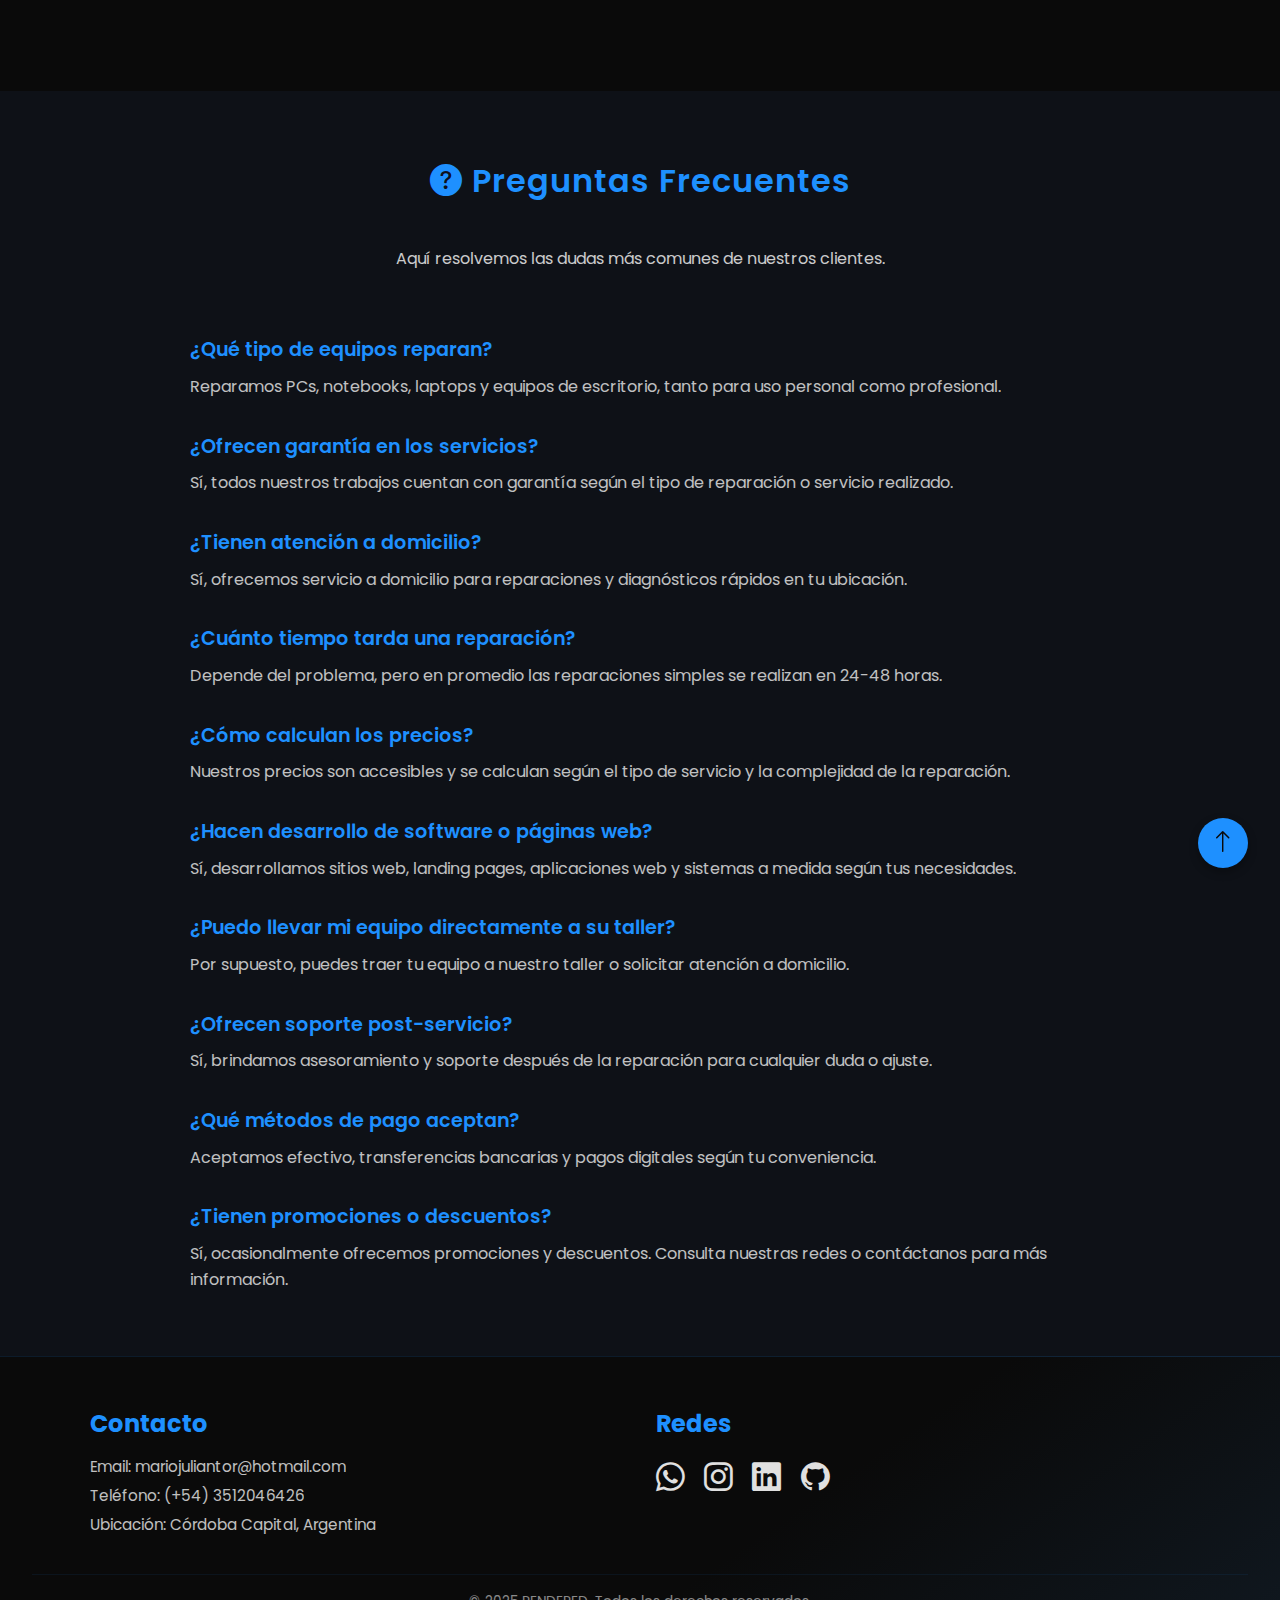
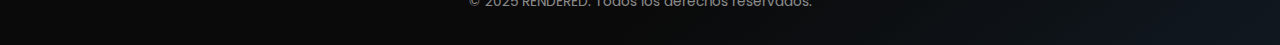
<file: pages/faq.html>
<!DOCTYPE html>
<html lang="en">

<head>
    <meta charset="UTF-8">
    <meta name="viewport" content="width=device-width, initial-scale=1.0">
    <title>RENDERED - FAQ</title>
    <link rel="stylesheet" href="../assets/styles/styles.css">
    <link href="https://fonts.googleapis.com/css2?family=Poppins:wght@300;600&display=swap" rel="stylesheet" />
    <link rel="stylesheet" href="https://cdn.jsdelivr.net/npm/bootstrap-icons@1.10.5/font/bootstrap-icons.css" />
</head>

<body>

    <header id="main-header" class="fade-in unified-header">
        <div class="header-container">
            <div class="branding">
                <h1 class="slide-up">RENDERED</h1>
            </div>

            <button class="menu-toggle" id="menu-toggle">
                <i class="bi bi-list"></i>
            </button>

            <nav class="navbar-glass" id="nav-menu">
                <ul class="nav-links">
                    <li><a href="../index.html" class="nav-item">Inicio</a></li>
                    <li><a href="./prices.html" class="nav-item">Precios</a></li>
                    <li><a href="./faq.html" class="nav-item">Preguntas frecuentes</a></li>
                </ul>
            </nav>
        </div>
    </header>

    <main>
        <section id="faq" class="faq-section">
            <div class="faq-grid">
                <h2 class="section-title"><i class="bi bi-question-circle-fill"></i> Preguntas Frecuentes</h2>
                <p>
                    Aquí resolvemos las dudas más comunes de nuestros clientes.
                </p>

                <div class="faq-item">
                    <h3>¿Qué tipo de equipos reparan?</h3>
                    <p>Reparamos PCs, notebooks, laptops y equipos de escritorio, tanto para uso personal como
                        profesional.</p>
                </div>

                <div class="faq-item">
                    <h3>¿Ofrecen garantía en los servicios?</h3>
                    <p>Sí, todos nuestros trabajos cuentan con garantía según el tipo de reparación o servicio
                        realizado.</p>
                </div>

                <div class="faq-item">
                    <h3>¿Tienen atención a domicilio?</h3>
                    <p>Sí, ofrecemos servicio a domicilio para reparaciones y diagnósticos rápidos en tu ubicación.</p>
                </div>

                <div class="faq-item">
                    <h3>¿Cuánto tiempo tarda una reparación?</h3>
                    <p>Depende del problema, pero en promedio las reparaciones simples se realizan en 24-48 horas.</p>
                </div>

                <div class="faq-item">
                    <h3>¿Cómo calculan los precios?</h3>
                    <p>Nuestros precios son accesibles y se calculan según el tipo de servicio y la complejidad de la
                        reparación.</p>
                </div>

                <div class="faq-item">
                    <h3>¿Hacen desarrollo de software o páginas web?</h3>
                    <p>Sí, desarrollamos sitios web, landing pages, aplicaciones web y sistemas a medida según tus
                        necesidades.</p>
                </div>

                <div class="faq-item">
                    <h3>¿Puedo llevar mi equipo directamente a su taller?</h3>
                    <p>Por supuesto, puedes traer tu equipo a nuestro taller o solicitar atención a domicilio.</p>
                </div>

                <div class="faq-item">
                    <h3>¿Ofrecen soporte post-servicio?</h3>
                    <p>Sí, brindamos asesoramiento y soporte después de la reparación para cualquier duda o ajuste.</p>
                </div>

                <div class="faq-item">
                    <h3>¿Qué métodos de pago aceptan?</h3>
                    <p>Aceptamos efectivo, transferencias bancarias y pagos digitales según tu conveniencia.</p>
                </div>

                <div class="faq-item">
                    <h3>¿Tienen promociones o descuentos?</h3>
                    <p>Sí, ocasionalmente ofrecemos promociones y descuentos. Consulta nuestras redes o contáctanos para
                        más información.</p>
                </div>
            </div>
        </section>

    </main>

    <footer class="main-footer">
        <div class="footer-content">
            <div class="contact-info">
                <h2>Contacto</h2>
                <p>Email: mariojuliantor@hotmail.com</p>
                <p>Teléfono: (+54) 3512046426</p>
                <p>Ubicación: Córdoba Capital, Argentina</p>
            </div>
            <div class="social-icons">
                <h2>Redes</h2>
                <div class="icons-row">
                    <a href="http://wa.me/+543512046426" class="icon" aria-label="WhatsApp" target="_blank"><i
                            class="bi bi-whatsapp"></i></a>
                    <a href="https://www.instagram.com/renderedts/" target="_blank" class="icon"
                        aria-label="Instagram"><i class="bi bi-instagram"></i></a>
                    <a href="https://www.linkedin.com/in/mario-juli%C3%A1n-molina-torres-2a8bb7247/" class="icon"
                        aria-label="LinkedIn" target="_blank"><i class="bi bi-linkedin"></i></a>
                    <a href="#" class="icon" aria-label="GitHub" target="_blank"><i class="bi bi-github"></i></a>
                </div>
            </div>
        </div>
        <div class="footer-bottom">
            <p>&copy; 2025 RENDERED. Todos los derechos reservados.</p>
        </div>
    </footer>

    <a href="#main-header" class="scroll-to-top" aria-label="Volver arriba">
        <i class="bi bi-arrow-up"></i>
    </a>

    <script src="../assets/scripts/main.js"></script>

</body>

</html>
</file>
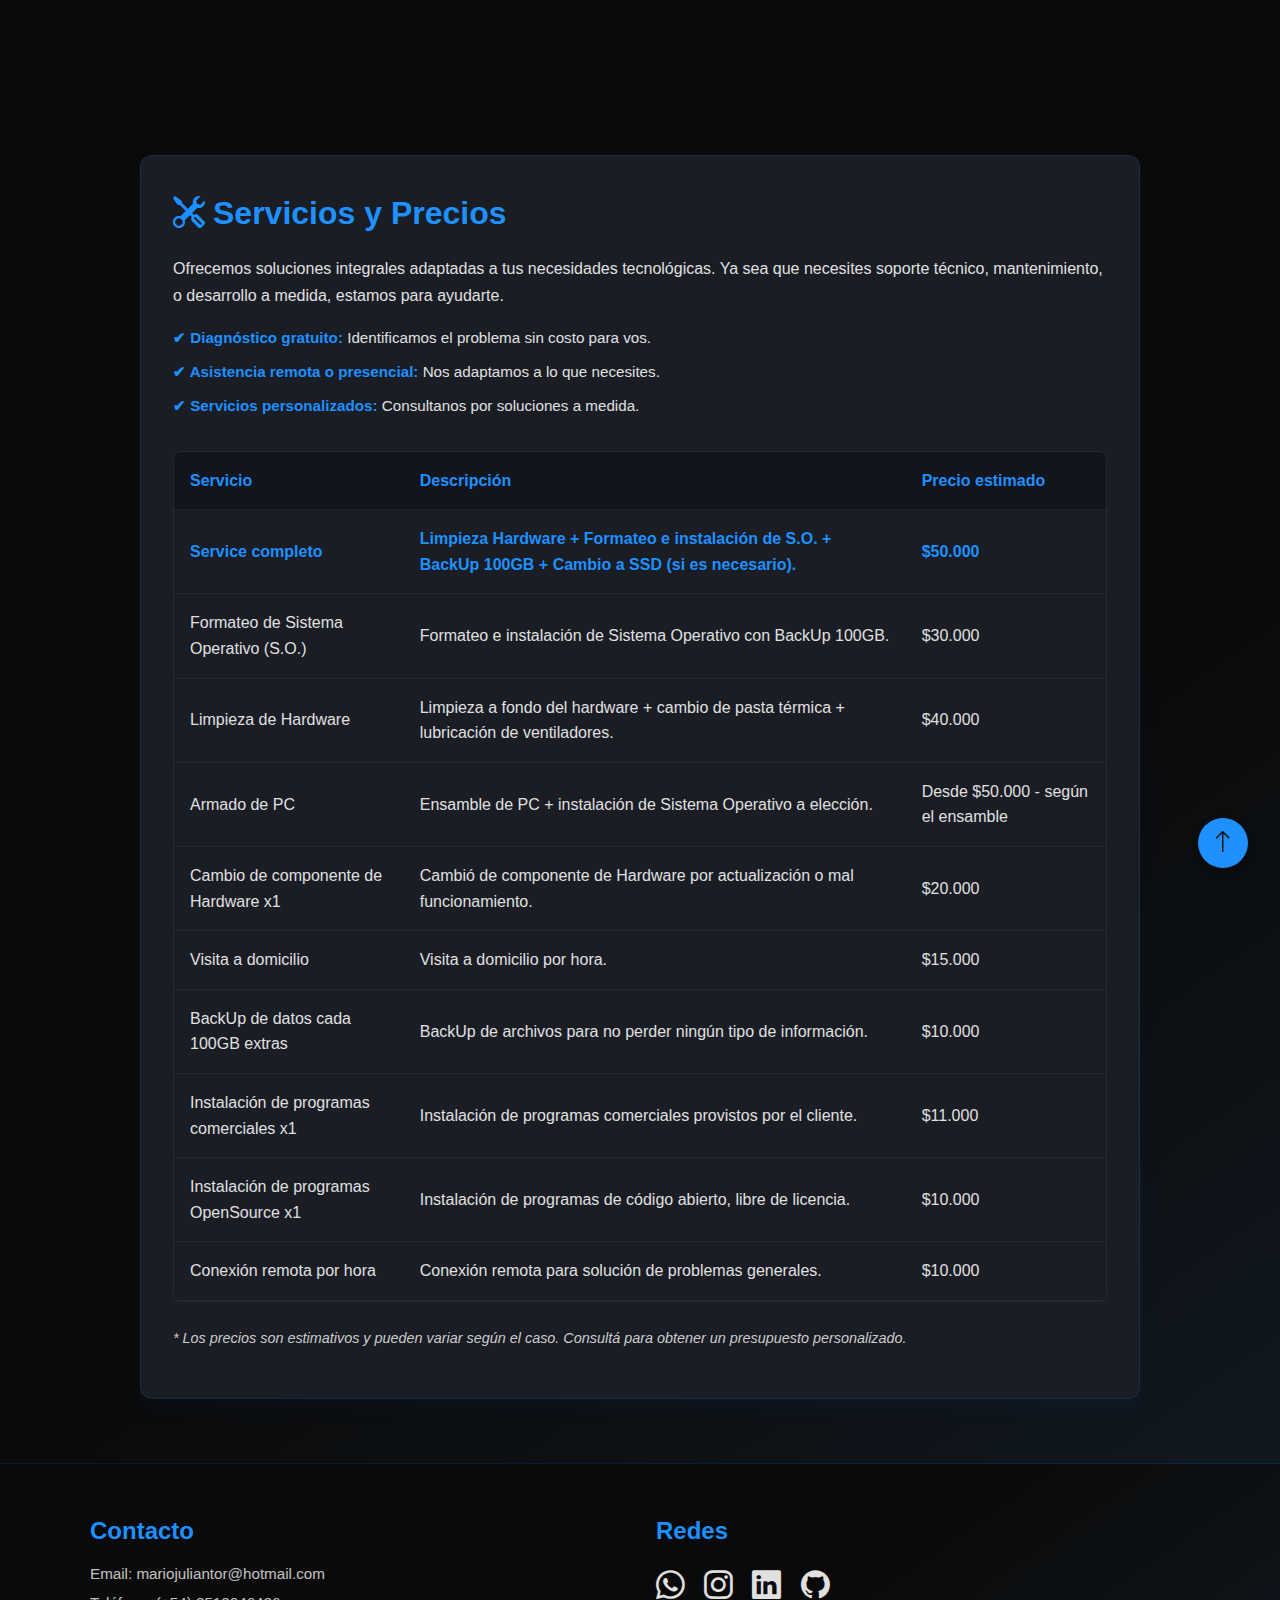
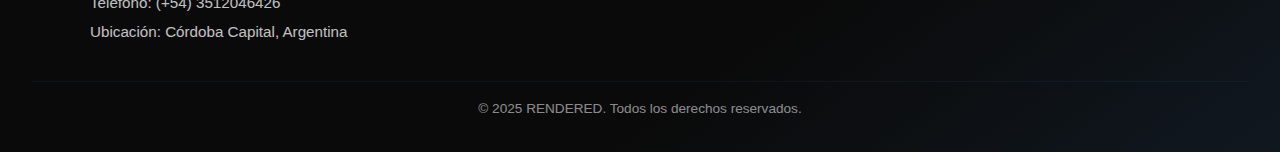
<file: pages/prices.html>
<!DOCTYPE html>
<html lang="en">

<head>
    <meta charset="UTF-8">
    <meta name="viewport" content="width=device-width, initial-scale=1.0">
    <title>RENDERED - Precios</title>
    <link rel="stylesheet" href="../assets/styles/styles.css">
    <link rel="stylesheet" href="https://cdn.jsdelivr.net/npm/bootstrap-icons@1.10.5/font/bootstrap-icons.css" />
</head>

<body>

    <header id="main-header" class="fade-in unified-header">
        <div class="header-container">
            <div class="branding">
                <h1 class="slide-up">RENDERED</h1>
            </div>
            <nav class="navbar-glass">
                <ul class="nav-links">
                    <li><a href="../index.html" class="nav-item">Inicio</a></li>
                    <li><a href="./prices.html" class="nav-item">Precios</a></li>
                    <li><a href="./faq.html" class="nav-item">Preguntas frecuentes</a></li>
                </ul>
            </nav>
        </div>
    </header>

    <section class="services-section">
        <div class="services-container">
            <h1><i class="bi bi-tools"></i> Servicios y Precios</h1>
            <p>Ofrecemos soluciones integrales adaptadas a tus necesidades tecnológicas. Ya sea que necesites soporte
                técnico, mantenimiento, o desarrollo a medida, estamos para ayudarte.</p>

            <div class="services-info">
                <p><strong>✔ Diagnóstico gratuito:</strong> Identificamos el problema sin costo para vos.</p>
                <p><strong>✔ Asistencia remota o presencial:</strong> Nos adaptamos a lo que necesites.</p>
                <p><strong>✔ Servicios personalizados:</strong> Consultanos por soluciones a medida.</p>
            </div>

            <div class="table-wrapper">
                <table class="services-table">
                    <thead>
                        <tr>
                            <th>Servicio</th>
                            <th>Descripción</th>
                            <th>Precio estimado</th>
                        </tr>
                    </thead>
                    <tbody>
                        <tr>
                            <td><strong>Service completo</strong></td>
                            <td><strong>Limpieza Hardware + Formateo e instalación de S.O. + BackUp 100GB + Cambio a SSD (si es necesario).</strong></td>
                            <td><strong>$50.000</strong></td>
                        </tr>
                        <tr>
                            <td>Formateo de Sistema Operativo (S.O.)</td>
                            <td>Formateo e instalación de Sistema Operativo con BackUp 100GB.</td>
                            <td>$30.000</td>
                        </tr>
                        <tr>
                            <td>Limpieza de Hardware</td>
                            <td>Limpieza a fondo del hardware + cambio de pasta térmica + lubricación de ventiladores.</td>
                            <td>$40.000</td>
                        </tr>
                        <tr>
                            <td>Armado de PC</td>
                            <td>Ensamble de PC + instalación de Sistema Operativo a elección.</td>
                            <td>Desde $50.000 - según el ensamble</td>
                        </tr>
                        <tr>
                            <td>Cambio de componente de Hardware x1</td>
                            <td>Cambió de componente de Hardware por actualización o mal funcionamiento.</td>
                            <td>$20.000</td>
                        </tr>
                        <tr>
                            <td>Visita a domicilio</td>
                            <td>Visita a domicilio por hora.</td>
                            <td>$15.000</td>
                        </tr>
                        <tr>
                            <td>BackUp de datos cada 100GB extras</td>
                            <td>BackUp de archivos para no perder ningún tipo de información.</td>
                            <td>$10.000</td>
                        </tr>
                        <tr>
                            <td>Instalación de programas comerciales x1</td>
                            <td>Instalación de programas comerciales provistos por el cliente.</td>
                            <td>$11.000</td>
                        </tr>
                        <tr>
                            <td>Instalación de programas OpenSource x1</td>
                            <td>Instalación de programas de código abierto, libre de licencia.</td>
                            <td>$10.000</td>
                        </tr>
                        <tr>
                            <td>Conexión remota por hora</td>
                            <td>Conexión remota para solución de problemas generales.</td>
                            <td>$10.000</td>
                        </tr>
                    </tbody>
                </table>
            </div>

            <p class="note">* Los precios son estimativos y pueden variar según el caso. Consultá para obtener un
                presupuesto personalizado.</p>
        </div>
    </section>

    <footer class="main-footer">
        <div class="footer-content">
            <div class="contact-info">
                <h2>Contacto</h2>
                <p>Email: mariojuliantor@hotmail.com</p>
                <p>Teléfono: (+54) 3512046426</p>
                <p>Ubicación: Córdoba Capital, Argentina</p>
            </div>
            <div class="social-icons">
                <h2>Redes</h2>
                <div class="icons-row">
                    <a href="http://wa.me/+543512046426" class="icon" aria-label="WhatsApp" target="_blank"><i
                            class="bi bi-whatsapp"></i></a>
                    <a href="https://www.instagram.com/renderedts/" target="_blank" class="icon"
                        aria-label="Instagram"><i class="bi bi-instagram"></i></a>
                    <a href="https://www.linkedin.com/in/mario-juli%C3%A1n-molina-torres-2a8bb7247/" class="icon"
                        aria-label="LinkedIn" target="_blank"><i class="bi bi-linkedin"></i></a>
                    <a href="#" class="icon" aria-label="GitHub" target="_blank"><i class="bi bi-github"></i></a>
                </div>
            </div>
        </div>
        <div class="footer-bottom">
            <p>&copy; 2025 RENDERED. Todos los derechos reservados.</p>
        </div>
    </footer>

    <a href="#main-header" class="scroll-to-top" aria-label="Volver arriba">
        <i class="bi bi-arrow-up"></i>
    </a>

</body>

</html>
</file>
<file: assets/styles/styles.css>
:root {
    --color-bg: #0a0a0a;
    --color-primary: #1e90ff;
    --color-text: #e0e0e0;
    --color-hover: #1e90ff22;
    --transition: 0.3s ease;
    --glass-bg: rgba(10, 10, 10, 0.7);
}

* {
    margin: 0;
    padding: 0;
    box-sizing: border-box;
}

html {
    scroll-behavior: smooth;
}

body {
    background-color: var(--color-bg);
    font-family: 'Poppins', sans-serif;
    color: var(--color-text);
    line-height: 1.6;
    overflow-x: hidden;
}

header {
    background: linear-gradient(145deg, #0a0a0a 60%, #101820);
    text-align: unset;
    border-bottom: 1px solid var(--color-hover);
    position: relative;
}

.unified-header {
    border-bottom: 1px solid var(--color-hover);
    background: linear-gradient(145deg, #0a0a0a 60%, #101820);
}

.header-container {
    display: flex;
    flex-direction: row;
    justify-content: space-between;
    align-items: center;
    max-width: 1200px;
    margin: 0 auto;
    width: 100%;
    gap: 0;
}

.branding {
    display: flex;
    flex-direction: row;
    align-items: center;
    justify-content: flex-start;
}

.branding h1 {
    font-size: 3.5rem;
    font-weight: 600;
    color: var(--color-primary);
    letter-spacing: 3px;
    margin-bottom: 0;
    text-align: left;
    text-shadow: 0 2px 5px rgba(30, 144, 255, 0.2);
}

.navbar-glass {
    position: static;
    background: none;
    border: none;
    box-shadow: none;
    padding: 0;
    backdrop-filter: none;
    -webkit-backdrop-filter: none;
    display: flex;
    align-items: center;
    justify-content: flex-end;
    flex: 0 0 auto;
}

.nav-links {
    list-style: none;
    display: flex;
    gap: 2rem;
    flex-direction: row;
    align-items: center;
    justify-content: flex-end;
}

.nav-links li a {
    text-decoration: none;
    color: var(--color-text);
    font-weight: 300;
    font-size: 1rem;
    padding: 0.5rem 1rem;
    position: relative;
    transition: all var(--transition);
    border-radius: 4px;
}

.nav-links li a::after {
    content: '';
    position: absolute;
    left: 0;
    bottom: 0;
    height: 2px;
    width: 100%;
    background-color: var(--color-primary);
    transform: scaleX(0);
    transform-origin: right;
    transition: transform 0.3s ease;
}

.nav-links li a:hover {
    color: var(--color-primary);
    background-color: #1e90ff0d;
    box-shadow: 0 0 10px rgba(30, 144, 255, 0.08);
}

.nav-links li a:hover::after {
    transform: scaleX(1);
    transform-origin: left;
}

.fade-in {
    animation: fadeIn 1s ease forwards;
    opacity: 0;
}

.slide-up {
    animation: slideUp 1.2s ease-out forwards;
    transform: translateY(20px);
    opacity: 0;
}

.nav-item {
    opacity: 0;
    animation: fadeInUp 0.8s ease forwards;
}

.nav-item:nth-child(1) {
    animation-delay: 1s;
}

.nav-item:nth-child(2) {
    animation-delay: 1.2s;
}

.nav-item:nth-child(3) {
    animation-delay: 1.4s;
}

.nav-item:nth-child(4) {
    animation-delay: 1.6s;
}

/* Botón hamburguesa */
.menu-toggle {
    background: none;
    border: none;
    font-size: 2rem;
    color: var(--color-primary);
    cursor: pointer;
    display: none;    
    z-index: 1100;
}

/* Responsive */
@media (max-width: 768px) {

    .menu-toggle {
        display: block;        
    }

    .navbar-glass {
        position: absolute;
        top: 100%;
        right: 0;
        background: linear-gradient(145deg, #0a0a0a 60%, #101820);
        width: 100%;
        max-height: 0;
        overflow: hidden;
        transition: max-height 0.3s ease;
        border-top: 1px solid var(--color-hover);
    }

    .navbar-glass.open {
        max-height: 300px;        
    }

    .nav-links {
        flex-direction: column;
        justify-content: flex-start;
        align-items: center;
        padding: 1rem 0;
        gap: 1rem;
    }

    .nav-links li a {
        font-size: 1.1rem;
        width: 100%;
        text-align: center;
    }
}

.main-footer {
    background: linear-gradient(145deg, #0a0a0a 60%, #101820);
    padding: 3rem 2rem 2rem;
    color: var(--color-text);
    border-top: 1px solid var(--color-hover);
}

.footer-content {
    max-width: 1100px;
    margin: 0 auto;
    display: flex;
    justify-content: space-between;
    align-items: flex-start;
    flex-wrap: wrap;
    gap: 2rem;
}

.contact-info,
.social-icons {
    flex: 1;
    min-width: 250px;
}

.contact-info h2,
.social-icons h2 {
    color: var(--color-primary);
    font-size: 1.5rem;
    margin-bottom: 0.7rem;
}

.contact-info p {
    margin: 0.3rem 0;
    font-size: 0.95rem;
    opacity: 0.85;
}

.icons-row {
    display: flex;
    gap: 1.2rem;
    margin-top: 0.5rem;
}

.icon {
    font-size: 1.8rem;
    color: var(--color-text);
    transition: transform 0.3s ease, color 0.3s ease;
}

.icon:hover {
    transform: translateY(-5px);
    color: var(--color-primary);
}

.footer-bottom {
    margin-top: 2rem;
    text-align: center;
    font-size: 0.85rem;
    opacity: 0.6;
    border-top: 1px solid var(--color-hover);
    padding-top: 1rem;
}

.scroll-to-top {
    position: fixed;
    bottom: 2rem;
    right: 2rem;
    background-color: var(--color-primary);
    color: var(--color-bg);
    border-radius: 50%;
    width: 50px;
    height: 50px;
    font-size: 1.5rem;
    display: flex;
    justify-content: center;
    align-items: center;
    text-decoration: none;
    box-shadow: 0 4px 10px rgba(0, 0, 0, 0.3);
    transition: transform 0.3s ease, background-color 0.3s ease;
    z-index: 1000;
}

.scroll-to-top:hover {
    transform: translateY(-5px);
    background-color: #0073e6;
}


.hero-section {
    background: linear-gradient(145deg, #0a0a0a 60%, #101820);
    padding: 5rem 2rem;
    text-align: center;
    border-bottom: 1px solid var(--color-hover);
}

.hero-content h2 {
    font-size: 2.5rem;
    color: var(--color-primary);
    margin-bottom: 1rem;
}

.hero-content p {
    font-size: 1.1rem;
    max-width: 700px;
    margin: 0 auto 2rem;
    opacity: 0.85;
}

.hero-button {
    display: inline-block;
    background-color: var(--color-primary);
    color: var(--color-bg);
    padding: 0.8rem 1.8rem;
    border-radius: 10px;
    text-decoration: none;
    font-size: 1rem;
    transition: background-color 0.3s ease, transform 0.3s ease;
}

.hero-button:hover {
    cursor: pointer;
    background-color: #0073e6;
    transform: translateY(-3px);
}

.hero-gallery {
    margin-top: 3rem;
    position: relative;
    max-width: 900px;
    aspect-ratio: 16 / 9;
    margin-left: auto;
    margin-right: auto;
    overflow: hidden;
    border-radius: 12px;
    border: 2px solid var(--color-hover);
    box-shadow: 0 8px 20px rgba(0, 123, 255, 0.08);
}

.carousel-track {
    display: flex;
    width: 100%;
    height: 100%;
    transition: transform 0.8s ease-in-out;
    will-change: transform;
}

.carousel-track img {
    width: 100%;
    height: 100%;
    object-fit: cover;
    flex: 0 0 100%;
    display: block;
    border-radius: 12px;
}

@media (max-width: 768px) {
    .hero-gallery {
        max-width: 100%;
        box-sizing: border-box;
    }

    .carousel-track {
        gap: 0;
    }

    .carousel-track img {
        border-radius: 10px;
    }
}

.services-section {
    background: linear-gradient(145deg, #0a0a0a 60%, #101820);
    color: var(--color-text);
    padding: 4rem 2rem;
    display: flex;
    justify-content: center;
}

.services-grid {
    max-width: 1200px;
    width: 100%;
    display: flex;
    flex-direction: column;
    gap: 2.5rem;
}

/* Texto superior */
.services-text {
    text-align: center;
    max-width: 800px;
    margin: 0 auto;
}

.services-text p {
    font-size: 1rem;
    line-height: 1.7;
    opacity: 0.9;
}

/* Contenedor de cards */
.services-cards {
    display: grid;
    grid-template-columns: repeat(auto-fit, minmax(260px, 1fr));
    gap: 2rem;
}

/* Card */
.service-card {
    background-color: #1a1d24;
    border: 1px solid var(--color-hover);
    border-radius: 12px;
    padding: 2rem 1.5rem;
    text-align: center;
    transition: transform 0.3s ease, box-shadow 0.3s ease, border-color 0.3s ease;
    box-shadow: 0 6px 16px rgba(0, 123, 255, 0.08);
}

.service-card:hover {
    transform: translateY(-6px);
    border-color: var(--color-primary);
    box-shadow: 0 12px 28px rgba(30, 144, 255, 0.18);
    cursor: pointer;
}

.service-card i {
    font-size: 2.5rem;
    color: var(--color-primary);
    margin-bottom: 1rem;
    display: block;
}

.service-card h3 {
    font-size: 1.3rem;
    color: var(--color-primary);
    margin-bottom: 0.8rem;
    font-weight: 600;
}

.service-card p {
    font-size: 0.95rem;
    opacity: 0.85;
    line-height: 1.6;
}

.services-button {
    display: flex;
    justify-content: flex-end;
    margin-top: 2rem;
}

.choose-section {
    background: linear-gradient(145deg, #0a0a0a 60%, #101820);
    color: var(--color-text);
    padding: 4rem 2rem;
    display: flex;
    justify-content: center;
}

.choose-grid {
    max-width: 1200px;
    width: 100%;
    display: flex;
    flex-direction: column;
    gap: 2.5rem;
}

/* Texto superior */
.choose-text {
    text-align: center;
    max-width: 800px;
    margin: 0 auto;
}

.choose-text p {
    font-size: 1rem;
    line-height: 1.7;
    opacity: 0.9;
}

/* Contenedor de cards */
.choose-cards {
    display: grid;
    grid-template-columns: repeat(auto-fit, minmax(240px, 1fr));
    gap: 2rem;
}

/* Card */
.choose-card {
    background-color: #1a1d24;
    border: 1px solid var(--color-hover);
    border-radius: 12px;
    padding: 2rem 1.5rem;
    text-align: center;
    transition: transform 0.3s ease, box-shadow 0.3s ease, border-color 0.3s ease;
    box-shadow: 0 6px 16px rgba(0, 123, 255, 0.08);
}

.choose-card:hover,
.mvv-item:hover {
    transform: translateY(-6px);
    border-color: var(--color-primary);
    box-shadow: 0 12px 28px rgba(30, 144, 255, 0.18);
    cursor: pointer;
}

.choose-card i {
    font-size: 2.3rem;
    color: var(--color-primary);
    margin-bottom: 1rem;
    display: block;
}

.choose-card h3 {
    font-size: 1.2rem;
    color: var(--color-primary);
    margin-bottom: 0.8rem;
    font-weight: 600;
}

.choose-card p {
    font-size: 0.95rem;
    opacity: 0.85;
    line-height: 1.6;
}

.mvv-section {
    margin-top: 3rem;
    display: grid;
    grid-template-columns: repeat(auto-fit, minmax(250px, 1fr));
    gap: 2rem;
}

.mvv-item {
    background-color: #1a1d24;
    border: 1px solid var(--color-hover);
    border-radius: 12px;
    padding: 2rem 1.5rem;
    text-align: center;
    transition: transform 0.3s ease, box-shadow 0.3s ease, border-color 0.3s ease;
    box-shadow: 0 6px 16px rgba(0, 123, 255, 0.08);
}

.mvv-item h3 {
    font-size: 1.4rem;
    margin-bottom: 0.8rem;
    color: var(--color-primary);
}

.mvv-item i {
    margin-right: 0.5rem;
    color: #007bff;
}

.section-title {
    font-size: 2rem;
    color: var(--color-primary);
    margin-bottom: 1.5rem;
    font-weight: 600;
    letter-spacing: 1px;
}

strong {
    color: var(--color-primary);
    font-weight: 600;
}

.services-section {
    background: linear-gradient(145deg, #0a0a0a 60%, #101820);
    color: var(--color-text);
    padding: 4rem 2rem;
    display: flex;
    justify-content: center;
}

.services-container {
    max-width: 1000px;
    width: 100%;
    padding: 2rem;
    background-color: #1a1d24;
    border-radius: 12px;
    border: 1px solid var(--color-hover);
    box-shadow: 0 8px 20px rgba(0, 123, 255, 0.05);
}

.services-container h1 {
    font-size: 2rem;
    margin-bottom: 1rem;
    color: var(--color-primary);
    display: flex;
    align-items: center;
    gap: 0.5rem;
}

.services-container p {
    line-height: 1.7;
    margin-bottom: 1rem;
}

.services-info p {
    margin: 0.5rem 0;
    font-size: 0.95rem;
}

.table-wrapper {
    overflow-x: auto;
    margin-top: 2rem;
    border-radius: 8px;
    border: 1px solid var(--color-hover);
}

.services-table {
    width: 100%;
    border-collapse: collapse;
    color: var(--color-text);
}

.services-table th,
.services-table td {
    padding: 1rem;
    text-align: left;
    border-bottom: 1px solid rgba(255, 255, 255, 0.05);
}

.services-table thead {
    background-color: #12151c;
    color: var(--color-primary);
}

.services-table tbody tr:hover {
    background-color: rgba(0, 123, 255, 0.05);
    transition: background-color 0.3s ease;
}

.testimonials-section {
    background: linear-gradient(145deg, #0a0a0a 60%, #101820);
    color: var(--color-text);
    padding: 4rem 2rem;
    display: flex;
    justify-content: center;
}

.testimonials-grid {
    max-width: 1000px;
    width: 100%;
    display: flex;
    flex-direction: column;
    gap: 2rem;
}

/* Texto inicial */
.testimonials-text {
    text-align: center;
    max-width: 800px;
    margin: 0 auto 1rem;
}

.testimonials-text p {
    font-size: 1rem;
    line-height: 1.7;
    opacity: 0.9;
}

/* Testimonial */
.testimonial {
    background-color: #1a1d24;
    border-left: 4px solid var(--color-primary);
    padding: 1.5rem 2rem;
    border-radius: 10px;
    box-shadow: 0 6px 16px rgba(0, 123, 255, 0.08);
    position: relative;
}

.testimonial-header {
    display: flex;
    align-items: center;
    justify-content: space-between;
    margin-bottom: 0.8rem;
}

.testimonial-header h3 {
    font-size: 1.1rem;
    color: var(--color-primary);
    margin: 0;
}

.stars {
    color: var(--color-primary);
    font-size: 1.1rem;
}

.testimonial-comment {
    font-size: 0.95rem;
    line-height: 1.6;
    opacity: 0.9;
    font-style: italic;
}

.gallery-section {
    background: linear-gradient(145deg, #0a0a0a 60%, #101820);
    color: var(--color-text);
    padding: 4rem 2rem;
    text-align: center;
}

.gallery-text {
    max-width: 800px;
    margin: 0 auto 2rem;
}

.gallery-text p {
    font-size: 1rem;
    line-height: 1.7;
    opacity: 0.9;
}

/* Grid de imágenes */
.gallery-grid {
    display: grid;
    grid-template-columns: repeat(auto-fit, minmax(280px, 1fr));
    gap: 1.5rem;
    max-width: 1100px;
    margin: 0 auto;
}

/* Estilo de imágenes */
.gallery-grid img {
    width: 100%;
    aspect-ratio: 9 / 16;
    object-fit: cover;
    height: auto;
    border-radius: 12px;
    object-fit: cover;
    box-shadow: 0 6px 16px rgba(0, 123, 255, 0.08);
    transition: transform 0.3s ease, box-shadow 0.3s ease;
}

/* Hover */
.gallery-grid img:hover {
    transform: scale(1.1);
    box-shadow: 0 8px 20px rgba(0, 123, 255, 0.15);
}

.cta-section {
    background-color: var(--color-primary);
    color: #fff;
    padding: 4rem 2rem;
    text-align: center;
    border-radius: 12px;
    margin: 3rem auto;
    max-width: 1000px;
    box-shadow: 0 6px 20px rgba(0, 123, 255, 0.25);
}

.cta-content {
    max-width: 700px;
    margin: 0 auto;
}

.cta-title {
    font-size: 2rem;
    margin-bottom: 1rem;
}

.cta-subtitle {
    font-size: 1.1rem;
    line-height: 1.6;
    margin-bottom: 2rem;
}

.cta-button {
    display: inline-block;
    padding: 0.9rem 2.2rem;
    font-size: 1.1rem;
    font-weight: bold;
    color: #fff;
    background-color: #0e1117;
    border-radius: 8px;
    text-decoration: none;
    transition: all 0.3s ease;
}

.cta-button:hover {
    background-color: #1a1d24;
    transform: scale(1.05);
    box-shadow: 0 4px 12px rgba(0, 0, 0, 0.3);
}

.cta-note {
    margin-top: 1.5rem;
    font-size: 1.1rem;
    opacity: 0.9;
}

.modal-overlay {
    position: fixed;
    top: 0;
    left: 0;
    width: 100%;
    height: 100%;
    background: rgba(0, 0, 0, 0.7);
    display: flex;
    justify-content: center;
    align-items: center;
    z-index: 2000;
    opacity: 0;
    pointer-events: none;
    transition: opacity 0.4s ease;
}

/* Caja del modal */
.modal-content {
    background: linear-gradient(145deg, #0a0a0a 60%, #101820);
    padding: 2rem;
    border-radius: 12px;
    width: 90%;
    max-width: 400px;
    text-align: left;
    border: 1px solid var(--color-hover);
    box-shadow: 0 8px 20px rgba(0, 123, 255, 0.15);
    transform: translateY(30px);
    transition: transform 0.4s ease, opacity 0.4s ease;
    opacity: 0;
}

.modal-content h3 {
    margin-bottom: 1rem;
    color: var(--color-primary);
    text-align: center;
}

.modal-content label {
    display: block;
    margin-top: 1rem;
    font-size: 0.9rem;
    color: var(--color-text);
}

.modal-content input {
    width: 100%;
    margin-top: 0.3rem;
    padding: 0.7rem;
    border-radius: 8px;
    border: 1px solid var(--color-hover);
    background: #111;
    color: var(--color-text);
    outline: none;
}

.modal-content input:focus {
    border-color: var(--color-primary);
}

/* Botones del modal */
.modal-actions {
    margin-top: 1.5rem;
    display: flex;
    justify-content: space-between;
    gap: 1rem;
}

.close-button {
    background: #222;
    color: var(--color-text);
    padding: 0.8rem 1.5rem;
    border: none;
    border-radius: 8px;
    cursor: pointer;
    transition: background 0.3s ease;
}

.close-button:hover {
    background: #333;
}

.modal-overlay.active {
    opacity: 1;
    pointer-events: auto;
}

.modal-overlay.active .modal-content {
    transform: translateY(0);
    opacity: 1;
}

/* Animación de salida */
.modal-overlay.closing {
    opacity: 0;
    pointer-events: none;
}

.modal-overlay.closing .modal-content {
    transform: translateY(40px);
    opacity: 0;
}

.faq-section {
    background-color: #0e1117;
    color: var(--color-text);
    padding: 4rem 2rem;
    display: flex;
    justify-content: center;
}

.faq-grid {
    max-width: 900px;
    width: 100%;
    display: flex;
    flex-direction: column;
    gap: 2rem;
    text-align: left;
}

.faq-grid h2 {
    text-align: center;
    color: var(--color-primary);
    margin-bottom: 0.5rem;
}

.faq-grid>p {
    text-align: center;
    font-size: 1rem;
    opacity: 0.9;
    margin-bottom: 2rem;
}

/* FAQ items */
.faq-item h3 {
    color: var(--color-primary);
    font-size: 1.2rem;
    margin-bottom: 0.5rem;
    font-weight: 600;
}

.faq-item p {
    font-size: 1rem;
    line-height: 1.6;
    opacity: 0.85;
}

.note {
    margin-top: 1.5rem;
    font-size: 0.9rem;
    color: #ccc;
    font-style: italic;
}

@keyframes fadeIn {
    to {
        opacity: 1;
    }
}

@keyframes slideUp {
    to {
        transform: translateY(0);
        opacity: 1;
    }
}

@keyframes fadeInUp {
    from {
        opacity: 0;
        transform: translateY(10px);
    }

    to {
        opacity: 1;
        transform: translateY(0);
    }
}

@media (max-width: 900px) {
    .header-container {
        flex-direction: row;
        align-items: center;
        gap: 1rem;
        padding: 0.5rem 1rem;
    }

    .navbar-glass {
        justify-content: flex-start;
        margin-top: 0;
        order: 3;
        width: 100%;
    }

    .nav-links {
        justify-content: flex-start;
        gap: 1.2rem;
    }

    .branding {
        flex: 1;
        display: flex;
        align-items: center;
    }

    .branding h1 {
        font-size: 2.4rem;
    }
}

@media (max-width: 768px) {
    .header-container {
        flex-direction: row;
        align-items: center;
        gap: 0.6rem;
        padding: 0.5rem 0.8rem;
    }

    .menu-toggle {
        display: block;
        margin-left: 0.5rem;
        z-index: 1100;
    }

    .navbar-glass {
        position: absolute;
        top: 100%;
        right: 0;
        background: linear-gradient(145deg, #0a0a0a 60%, #101820);
        width: 100%;
        max-height: 0;
        overflow: hidden;
        transition: max-height 0.3s ease;
        border-top: 1px solid var(--color-hover);
        order: 4;
    }

    .nav-links {
        flex-direction: column;
        align-items: flex-start;
        gap: 0.7rem;
    }

    .branding h1,
    .branding {
        text-align: left;
    }
}
</file>
